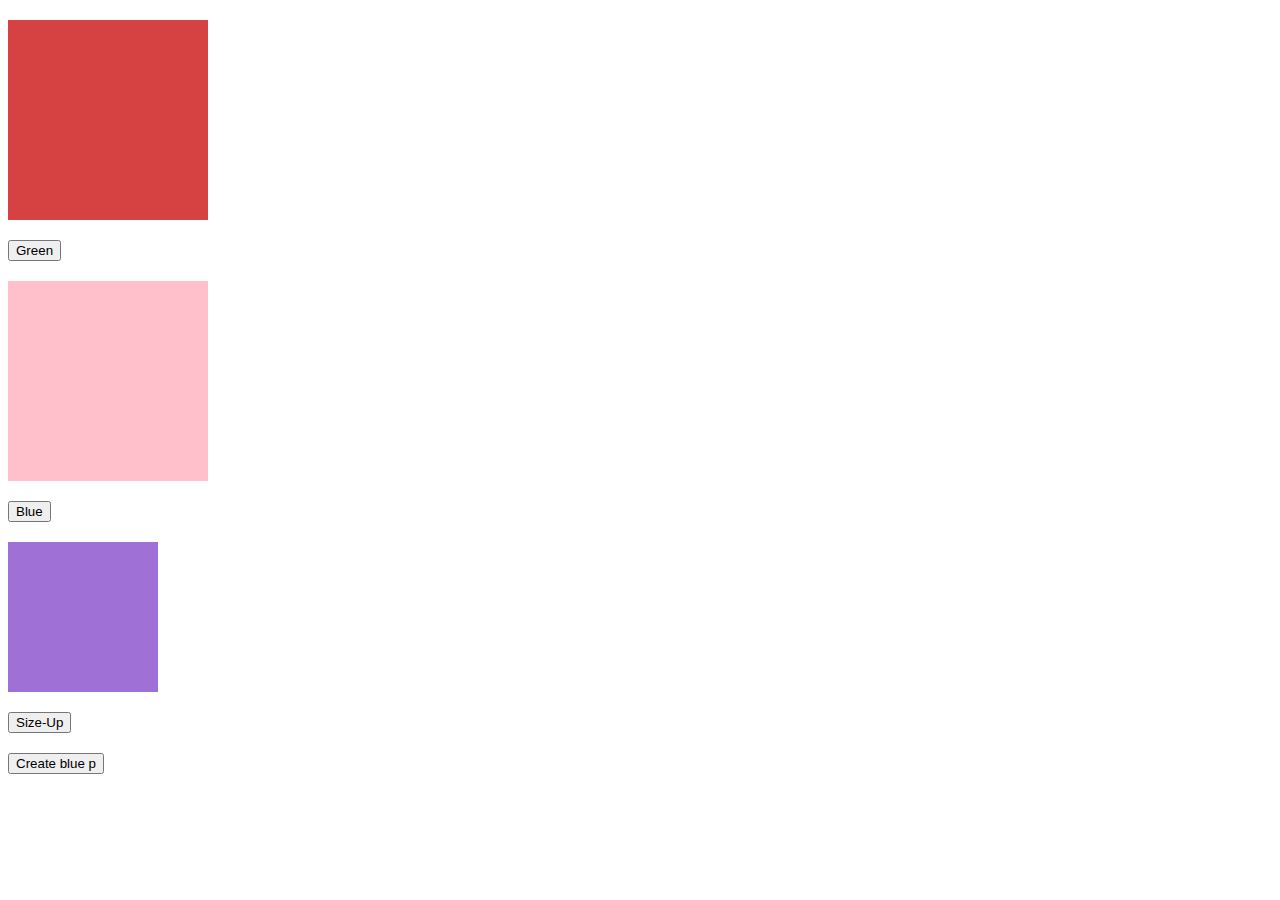
<file: HW_01.11/index.html>
<!DOCTYPE html>
<html lang="en">
<head>
    <meta charset="UTF-8">
    <meta name="viewport" content="width=device-width, initial-scale=1.0">
    <title>Document</title>
    <link rel="stylesheet" href="./style.css">
</head>
<body>
    <div class="red-square"></div>
    <button class="green">Green</button>

    <div class="pink-square"></div>
    <button class="blue">Blue</button>

    <div class="square"></div>
    <button class="size-Up">Size-Up</button>

    <div class="root"></div>
    <button class="blue-P">Create blue p</button>


   <script src="./script.js"></script> 
</body>
</html>
</file>
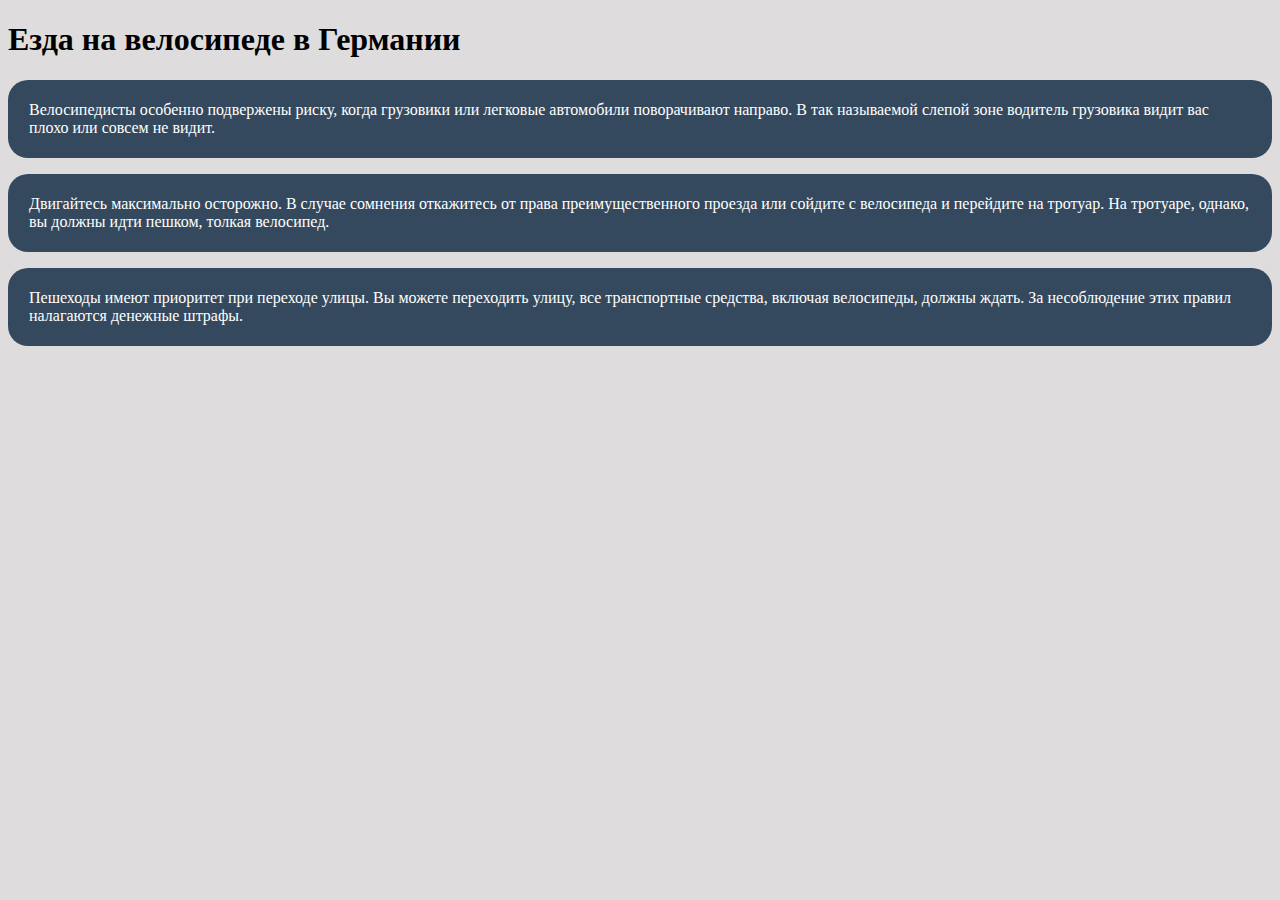
<file: HW_04.10/index.html>
<!DOCTYPE html>
<html lang="en">
<head>
    <meta charset="UTF-8">
    <meta name="viewport" content="width=device-width, initial-scale=1.0">
    <title>Homework_04.10</title>
    <link rel="stylesheet" href="./style.css">
</head>
<body>
    <h1>Езда на велосипеде в Германии
    </h1>
        <p>
            Велосипедисты особенно подвержены
            риску, когда грузовики или легковые
            автомобили поворачивают направо. В
            так называемой слепой зоне водитель
            грузовика видит вас плохо или совсем
            не видит. 
        </p>
        
        <p>
            Двигайтесь максимально осторожно. В
            случае сомнения откажитесь от права
            преимущественного проезда или сойдите с велосипеда и перейдите на тротуар. На тротуаре, однако, вы должны
            идти пешком, толкая велосипед. 
        </p>
    
        <p>
            Пешеходы имеют приоритет при переходе улицы. 
            Вы можете переходить улицу, все транспортные средства, 
            включая велосипеды, должны ждать.
            За несоблюдение этих правил налагаются денежные штрафы.
        </p>
    </body>
</html>
</file>
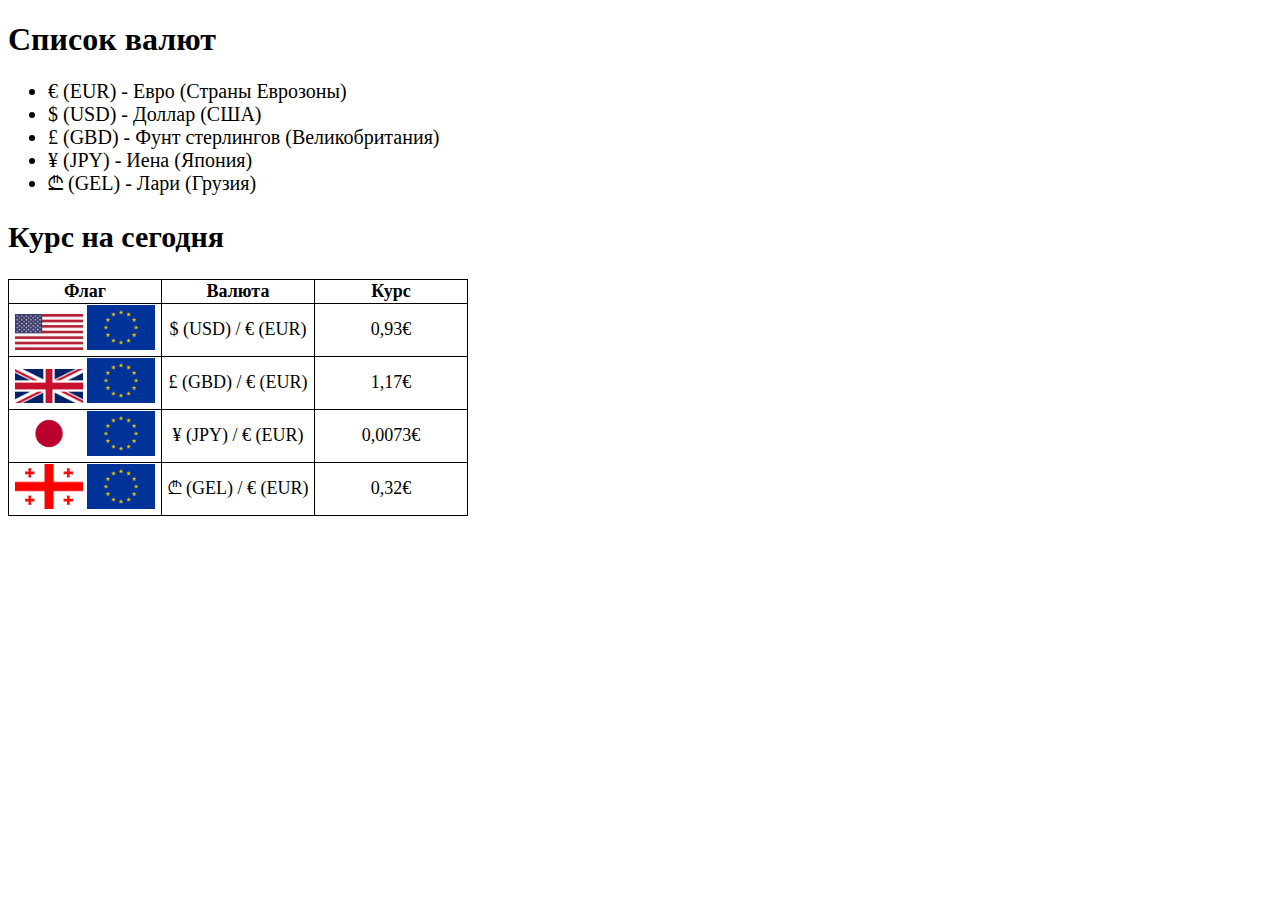
<file: HW_09.10/index.html>
<!DOCTYPE html>
<html lang="en">
<head>
    <meta charset="UTF-8">
    <meta name="viewport" content="width=device-width, initial-scale=1.0">
    <title>Document</title>
    <link rel="stylesheet" href="./style.css">
</head>
<body>
    <Div>
        <h1>Список валют</h1>
        <ul>
            <li>€ (EUR) - Евро (Страны Еврозоны)</li>
            <li>$ (USD) - Доллар (США)</li>
            <li>£ (GBD) - Фунт стерлингов (Великобритания)</li>
            <li>¥ (JPY) - Иена (Япония)</li>
            <li>₾ (GEL) - Лари (Грузия)</li>
        </ul>

        <h2>Курс на сегодня</h2>
        <table>
            <tr>
                <th>Флаг</th>
                <th>Валюта</th>
                <th>Курс</th>

            </tr>
            <tr>
                <td>
                    <img src="./Flag/usa.png" alt="American flag">
                    <img src="./Flag/eu.png" alt="EU flag">
                </td>
                <td> $ (USD) / € (EUR)</td>
                <td>0,93€</td>
            </tr>
            <tr>
                <td>
                    <img src="./Flag/brit.png" alt="British flag">
                    <img src="./Flag/eu.png" alt="EU flag">
                </td>
                <td>£ (GBD) / € (EUR)</td>
                <td>1,17€</td>
            </tr>
            <tr>
                <td>
                    <img src="./Flag/jap.png" alt="Japanese flag">
                    <img src="./Flag/eu.png" alt="EU flag">
                </td>
                <td>¥ (JPY) / € (EUR)</td>
                <td>0,0073€</td>
            
            </tr>
            <tr>
                <td>
                    <img src="./Flag/georg.png" alt="Georgian flag">
                    <img src="./Flag/eu.png" alt="EU flag">
                </td>
                <td>₾ (GEL) / € (EUR)</td>
                <td>0,32€</td>
            </tr>
        </table>
    </Div>
    
</body>
</html>
</file>
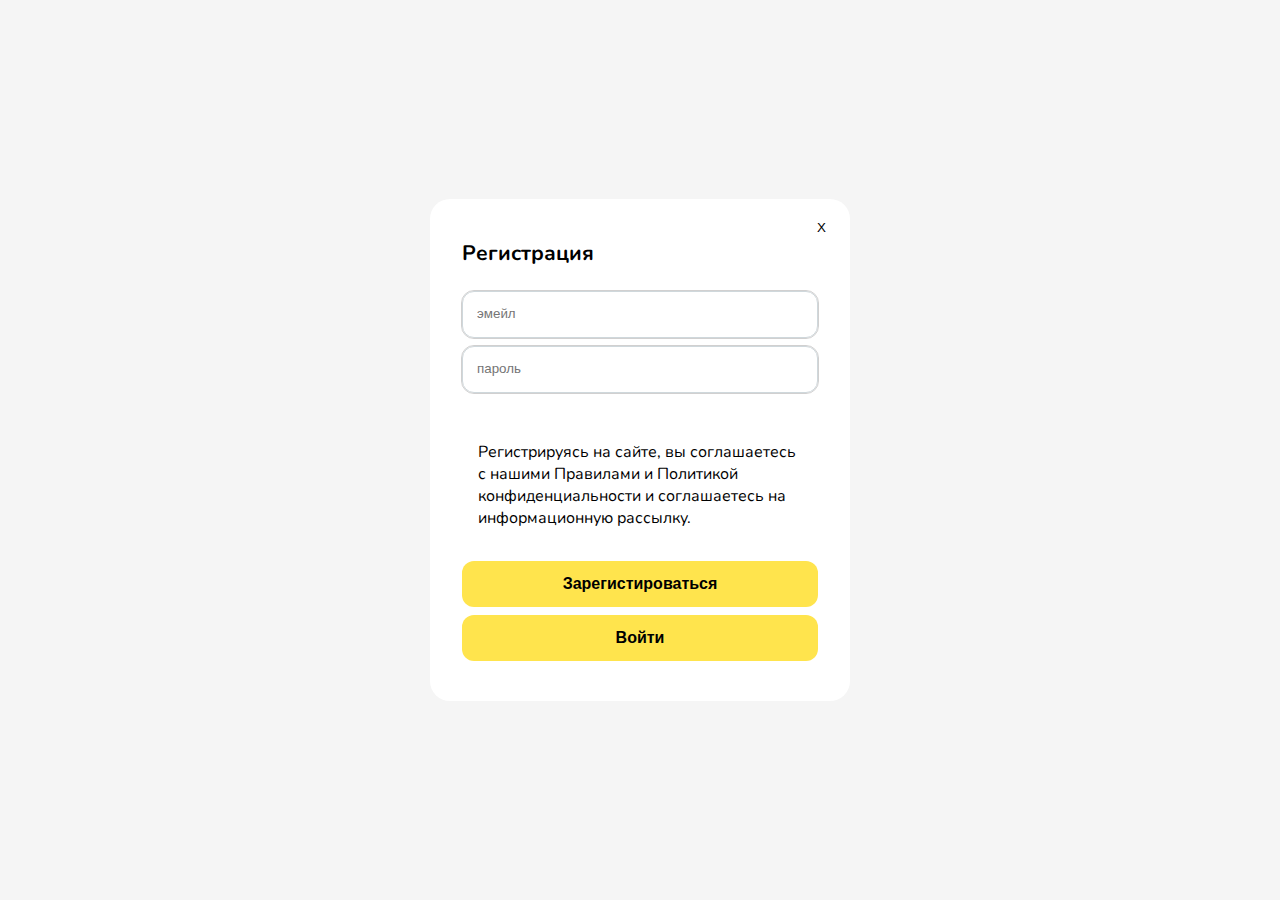
<file: HW_12.10/index.html>
<!DOCTYPE html>
<html lang="en">
<head>
    <meta charset="UTF-8">
    <meta name="viewport" content="width=device-width, initial-scale=1.0">
    <title>HW_12.10</title>
    <link rel="preconnect" href="https://fonts.googleapis.com">
<link rel="preconnect" href="https://fonts.gstatic.com" crossorigin>
<link href="https://fonts.googleapis.com/css2?family=Montserrat:wght@500&family=Nunito:wght@300&display=swap" rel="stylesheet">

    <link rel="stylesheet" href="./style.css">
</head>
<body>
    <div class="main">
        <div class="form-container">
            <h1>Регистрация</h1>
            <form>
                <input type="text" placeholder="эмейл">
                <input type="text" class ="password-input" placeholder="пароль">
                <p class="about-text">
                    Регистрируясь на сайте, вы соглашаетесь с нашими Правилами 
                    и Политикой конфиденциальности и соглашаетесь на информационную рассылку.
                </p>
                <button>Зарегистироваться</button>
                <button>Войти</button>
            </form>
            <div class="close-button">
                <button>X</button>
            </div>
        </div>
    </div>
    
</body>
</html>
</file>
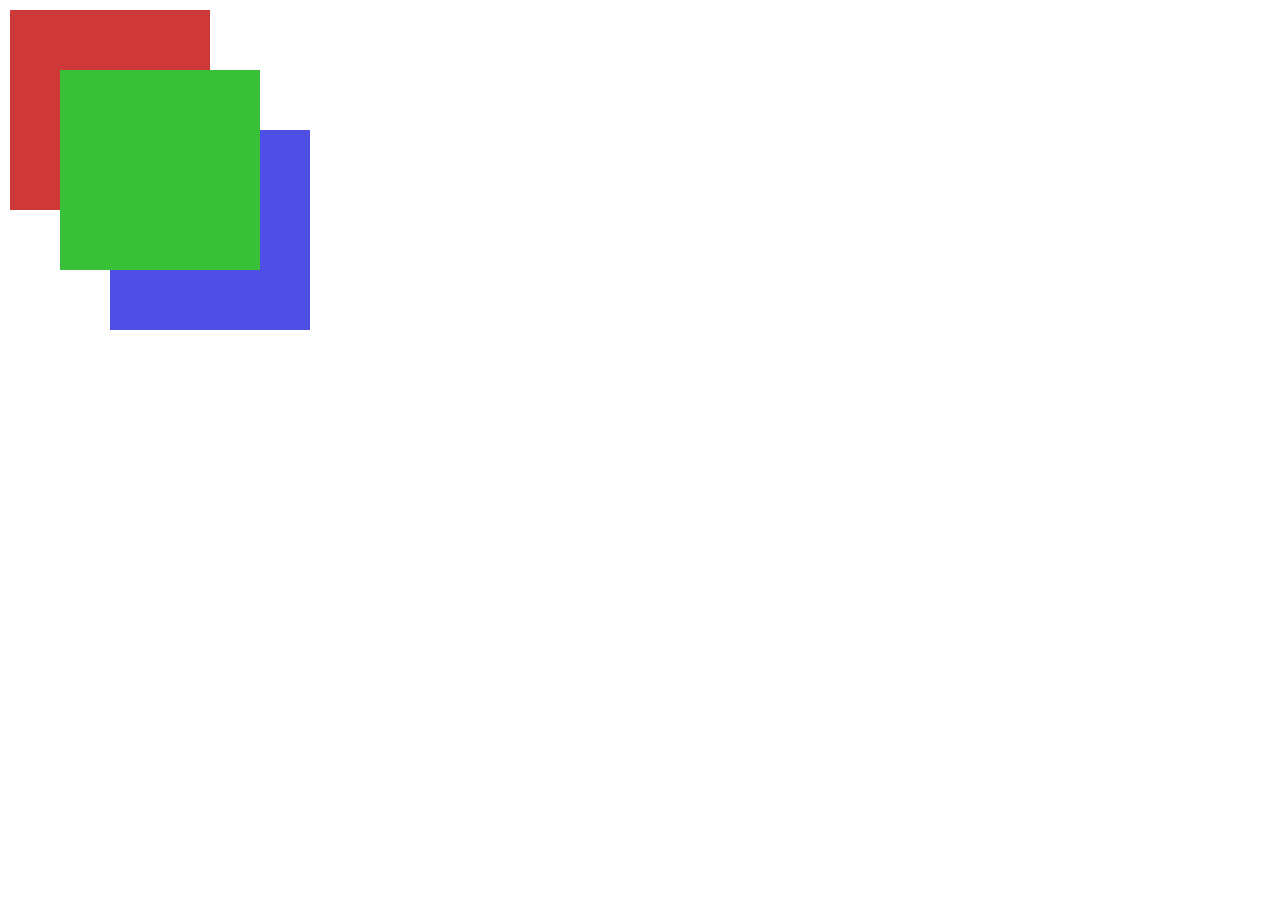
<file: HW_16.10/index.html>
<!DOCTYPE html>
<html lang="en">
<head>
    <meta charset="UTF-8">
    <meta name="viewport" content="width=device-width, initial-scale=1.0">
    <title>Document</title>
    <link rel="stylesheet" href="./style.css">
</head>
<body>
    <div class="item red"></div>
    <div class="item green"></div>
    <div class="item blue"></div>
</body>
</html>
</file>
<file: HW_01.11/style.css>
.red-square {
    margin: 20px 0;
    width: 200px;
    height: 200px;
    background-color: rgb(214, 66, 66);
}
.green-square {
    width: 100px;
    height: 100px;
    background-color: rgb(43, 201, 43) 
}

.pink-square {
    margin: 20px 0;
    width: 200px;
    height: 200px;
    background-color: pink;
}
.square {
    margin: 20px 0;
    width: 150px;
    height: 150px;
    background-color: rgb(159, 112, 214);  
}
.new-Size {
    width: 170px;
    height: 170px;  
    background-color: rgb(159, 112, 214);
    margin: 20px 0;
}
.size-Up {
    margin-bottom: 20px;
}
.white-text {
    font-size: 20px;
    color: white;
    text-align: center;
}
</file>
<file: HW_04.10/style.css>
body {
    background-color: rgb(222, 220, 220);
}
p {
    background-color: #34495E;
    border-radius: 20px;
    padding: 21px;
    color: white;
}
</file>
<file: HW_09.10/style.css>
img {

    width: 45%;
    flex-direction: row;
}
td {
    width: 150px;
    border: 1px double black;
    text-align: center;
}
table {
    font-size: 18px;
    border: 1px double black;
    border-collapse: collapse;
}
ul {
    font-size: 20px;
}
th {
    border: 1px double black;
    
}
h2 {
    font-size: 30px;
    font-weight: bold;
}
</file>
<file: HW_12.10/style.css>
* {
    margin: 0;
    padding: 0;
    box-sizing: border-box;
}
body {
    background-color: #f5f5f5;
    font-family: 'Nunito', sans-serif;
}
.main {
    width: 100%;
    display: flex;
    justify-content: center;
    align-items: center;
    height: 100vh;

}
.main .form-container {
    width: 420px;
    display: flex;
    flex-direction: column;
    border-radius: 20px;
    padding: 40px 32px;
    background-color: #fff;
    
}
.main .form-container h1 {
    font-size: 21px;
    margin-bottom: 24px;
}
.main .form-container form input {
    border: 1px solid #CFD8DC;
    padding: 14px 0 16px 14px;
    border-radius: 12px;
    width: 100%;
    outline: 1px solid rgb(209, 208, 208); 
}
.main .form-container form input:focus {
    border: 1px solid #FFE44D;
    caret-color: #f5d108;
}

.main .form-container form .password-input {
 margin-bottom: 24px;
 margin-top: 8px;  
 
}
.main .form-container {
    position: relative;
}
.close-button {
    position: absolute;
    right: 16px;
    top: 16px;
}
.main .form-container form button {
    padding: 14px 24px;
    border-radius: 12px;
    background-color: #FFE44D;
    border: none;
    width: 100%;
    margin-top: 8px;
    font-weight: bold;
    font-size: 16px;
    }
    p {
    margin: 24px 16px;
    }
.close-button button {
    width: 25px;
    height: 25px;
    text-align: center;
    border: none;
    background-color: #fff;
}
</file>
<file: HW_16.10/style.css>
* {
    margin: 0;
    padding: 0;
    box-sizing: border-box;
}
div {
    width: 200px;
    height: 200px;
    margin: 10px;
}
.red {
    background-color: rgb(207, 56, 56);
}
.green {
    background-color: rgb(57, 192, 57);
    position: relative;
    left: 50px;
    bottom: 150px;
    z-index: 1;
    transition: 2s;
}
.blue {
    background-color: rgb(79, 79, 230);
    position: relative;
    left: 100px;
    bottom: 300px;
}
.green:hover {
    transform: scale(1.5) rotate(45deg);
}
</file>
